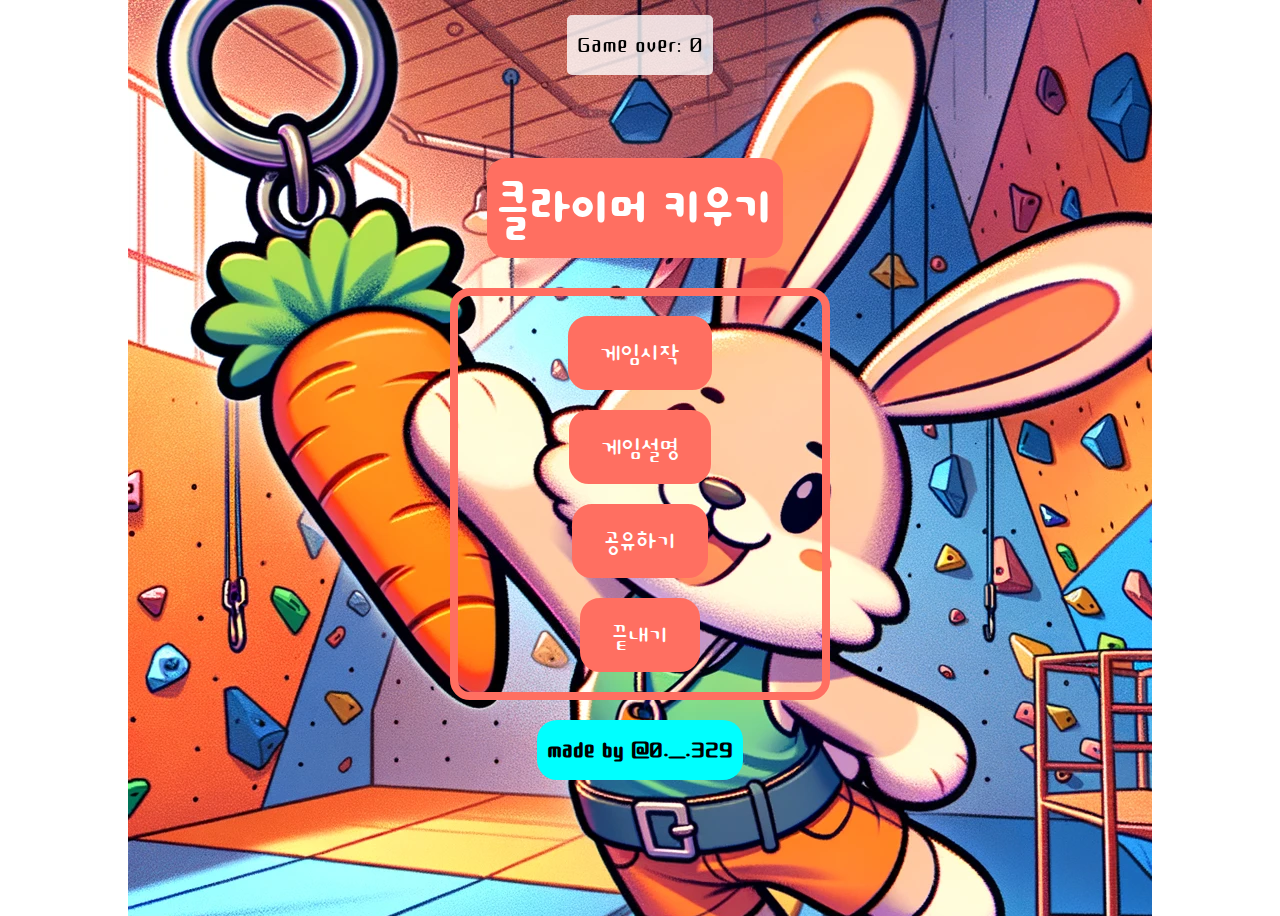
<file: index.html>
<!DOCTYPE html>
<html lang="ko">
    <head>
        <meta charset="UTF-8">
        <meta name="viewport" content="width=device-width, initial-scale=1.0">
        <title>Climber-Tycoon - 클라이머 키우기</title>
        <link rel="stylesheet" href="./CSS/styles.css">
        <link rel="preconnect" href="https://fonts.googleapis.com">
        <link
            rel="preconnect"
            href="https://fonts.gstatic.com"
            crossorigin="crossorigin">
        <link
            href="https://fonts.googleapis.com/css2?family=Cute+Font&display=swap"
            rel="stylesheet">
            <!-- 파비콘 추가 -->
        <link rel="icon" href="./Images/climb.ico" type="image/x-icon">   
    </head>
    <body>
        <div id ="gameOverDisplay">Game over: 0</div>
        <!-- 배경음악추가 -->
        <audio id="bgm" autoplay="autoplay" loop="loop">
            <source src="./Bgm/main-bgm.mp3" type="audio/mpeg">
            Your browser does not support the audio element.
        </audio>

        <div class="container">
            
            <h1 id="gameTitle">클라이머 키우기</h1>
        
            <div class="menu">
                <button onclick="startGame()">게임시작</button>
                <button onclick="showInstructions()">게임설명</button>
                <button onclick="shareGame()">공유하기</button>
                <button onclick="exitGame()">끝내기</button>
            </div>
            <div class="contact" onclick="insta()">made by @0._.329</div>
        </div>

        <!-- 모달 창 -->
        <div id="modal" class="modal">
            <div class="modal-content">
                <span class="close" onclick="closeModal()">&times;</span>
                <p>클라이머 키우기는
                    <hr>바쁜현대사회를 살아가는 클토(클라이밍에 미친토끼)의
                    고분군투 생존기입니다.
                    <br>
                    <br>다양한 위험으로부터 살아남아 최고의 클라이머에 도전하십시오!</p>
            </div>
        </div>

        <script src="./Js/script.js"></script>

    </body>
</html>
</file>
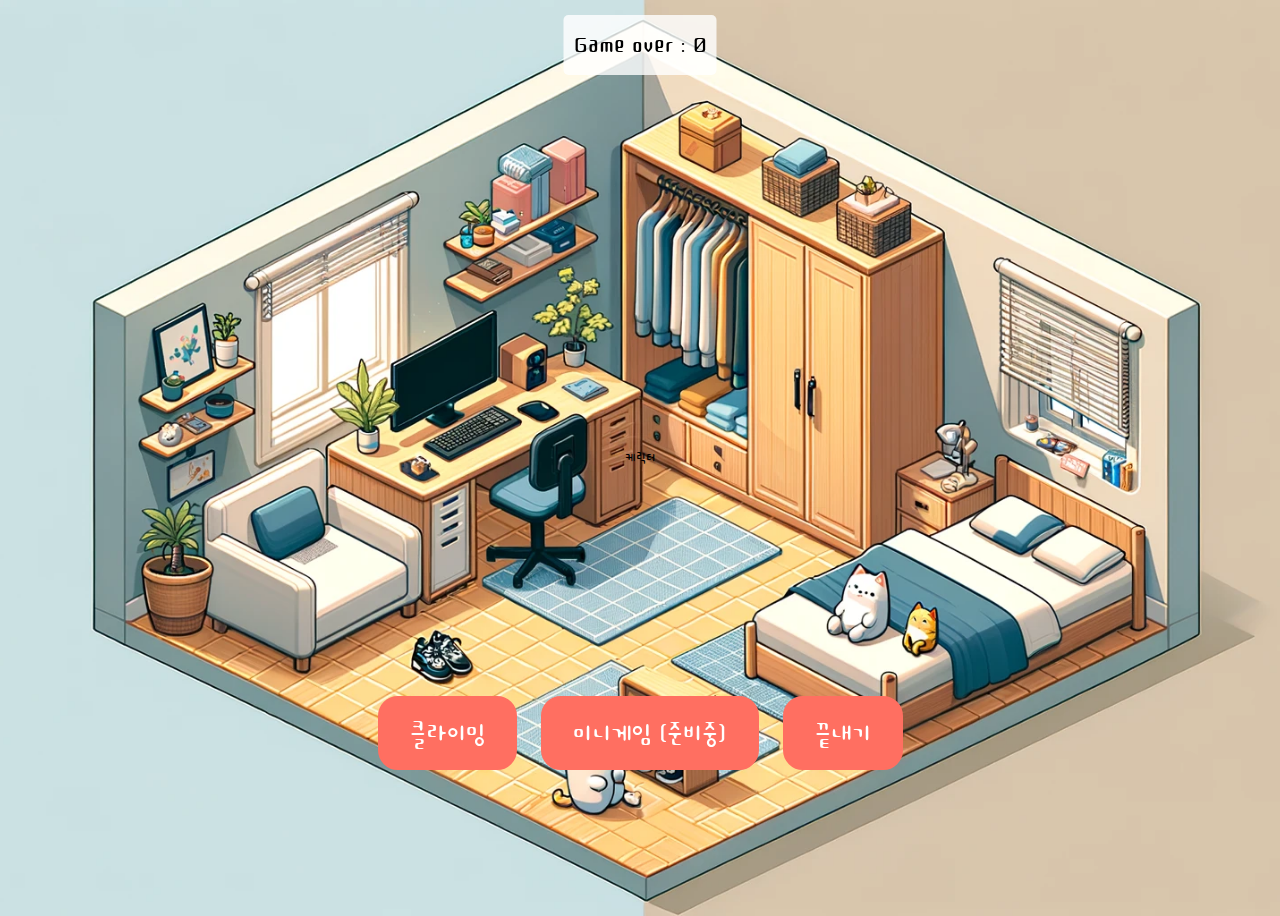
<file: Climber-Tycoon.html>
<!DOCTYPE html>
<html lang="ko">
    <head>
        <meta charset="UTF-8">
        <meta name="viewport" content="width=device-width, initial-scale=1.0">
        <title>Climber-Tycoon - Game</title>
        <link rel="stylesheet" href="./CSS/styles.css">
        <link rel="preconnect" href="https://fonts.googleapis.com">
        <link
            rel="preconnect"
            href="https://fonts.gstatic.com"
            crossorigin="crossorigin">
        <link
            href="https://fonts.googleapis.com/css2?family=Cute+Font&display=swap"
            rel="stylesheet">
            <!-- 파비콘 추가 -->
        <link rel="icon" href="./Images/climb.ico" type="image/x-icon">   
    </head>
    <body id="gameBody">
        <div id ="gameOverDisplay">Game over : 0</div>
        <div id ="gameScreen">
            <!-- 케릭터 표시 -->
            <div id="gamaCharacter">케릭터</div>
        </div>

        <!-- 게임메뉴버튼 -->
        <div id="gameButtons">
            <button onclick="startClimbing()">클라이밍</button>
            <button onclick="miniGame()">미니게임 (준비중)</button>
            <button onclick="exitClimbGame()">끝내기</button>
        </div>

        <!-- 게임종료 모달창 추가 -->
        <div id="exitGameModal" class="exitGameModal">
            <div class="extiGameModal-content">
                <span class="close" onclick="closeClimbGameModal()">&times;</span>
                <p>정말 종료하시겠습니까?</p>
                <button onclick="exitConfirm()">예</button>
                <button onclick="closeClimbGameModal()">아니오</button>
            </div>
        </div>

        <!-- 클라이밍 모달창 추가 -->
        <div id="climbGameModal" class="climbGameModal">
            <div class="climbGameModal-content">
                <span class="close" onclick="closeGameModal()">&times;</span>
                <p>오늘은 드디어 쉬는 날! 어디로 갈까?!</p>
                <ul>
                    <li><button onclick="newClimb()">클라이밍 (MBTI검사)</button></li>
                    <br>
                    <li><button onclick="miniGame()">훈련하기 (미니게임)</button></li>
                    <br>
                    <li><button onclick="noClimb()">오늘은... 쉰다!</button></li>
                    <br>
                </ul>
            </div>
        </div>





        <!-- 배경음악추가 -->
    <audio id="bgm" autoplay="autoplay" loop="loop">
        <source src="./Bgm/main-bgm.mp3" type="audio/mpeg">
        Your browser does not support the audio element.
    </audio>

        <div></div>

        <script src="./Js/script.js"></script>

    </body>
</html>
</file>
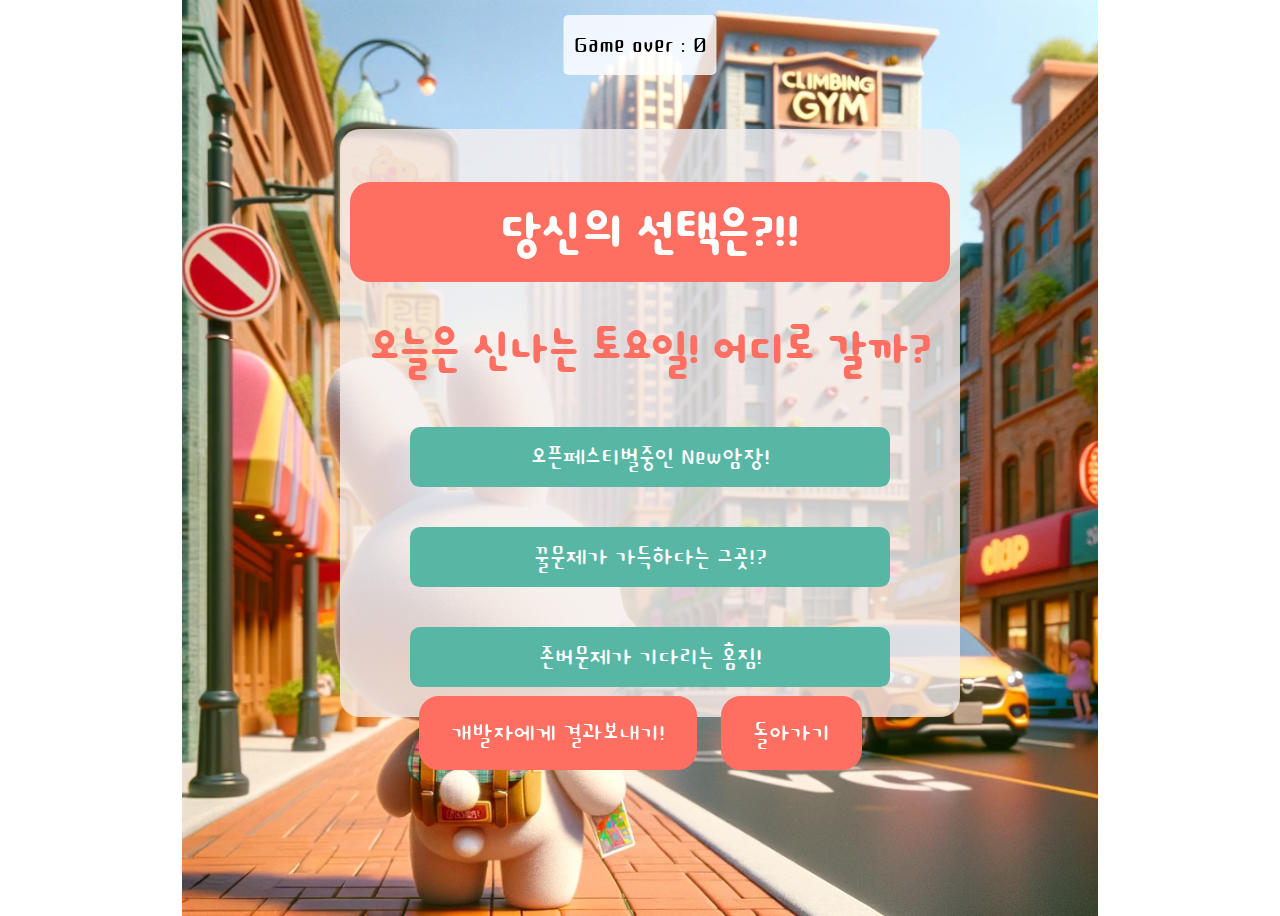
<file: game-newClimb.html>
<!DOCTYPE html>
<html lang="ko">
    <head>
        <meta charset="UTF-8">
        <meta name="viewport" content="width=device-width, initial-scale=1.0">
        <title>Climber-Tycoon - mewClimb</title>
        <link rel="stylesheet" href="./CSS/styles.css">
        <link rel="preconnect" href="https://fonts.googleapis.com">
        <link
            rel="preconnect"
            href="https://fonts.gstatic.com"
            crossorigin="crossorigin">
        <link
            href="https://fonts.googleapis.com/css2?family=Cute+Font&display=swap"
            rel="stylesheet">
            <!-- 파비콘 추가 -->
        <link rel="icon" href="./Images/climb.ico" type="image/x-icon">
        
        

    </head>
    
    <body id="gameGoBody">
        <div id="gameOverDisplay">Game over : 0</div>
        <div id ="gameGoDisplay"></div>
        <div id ="gameGoScreen">
            
                <h1>당신의 선택은?!!</h1>
                
                
        
                
            
        </div>

        
    
    
        <!-- 게임메뉴버튼 -->
        <div id="gameButtons">
            <button onclick="feedback()">개발자에게 결과보내기!</button>
            <button onclick="goHomeModal()">돌아가기</button>
        </div>

        <!-- goHome 모달창 추가 -->
        <div id="goHomeModal" class="goHomeModal">
            <div class="goHomeModal-content">
                <span class="close" onclick="closeGoHomeModal()">&times;</span>
                <p>집으로 돌아가시겠습니까?</p>
                <button onclick="goHome()">예</button>
                <button onclick="closeGoHomeModal()">아니오</button>
            </div>
        </div>

        




        <!-- 배경음악추가 -->
    <audio id="bgm" autoplay="autoplay" loop="loop">
        <source src="./Bgm/main-bgm.mp3" type="audio/mpeg">
        Your browser does not support the audio element.
    </audio>

        <div></div>

        <script src="./Js/script.js"></script>
        <script src="./Js/test.js"></script>
        


    
    </body>

</html>
</file>
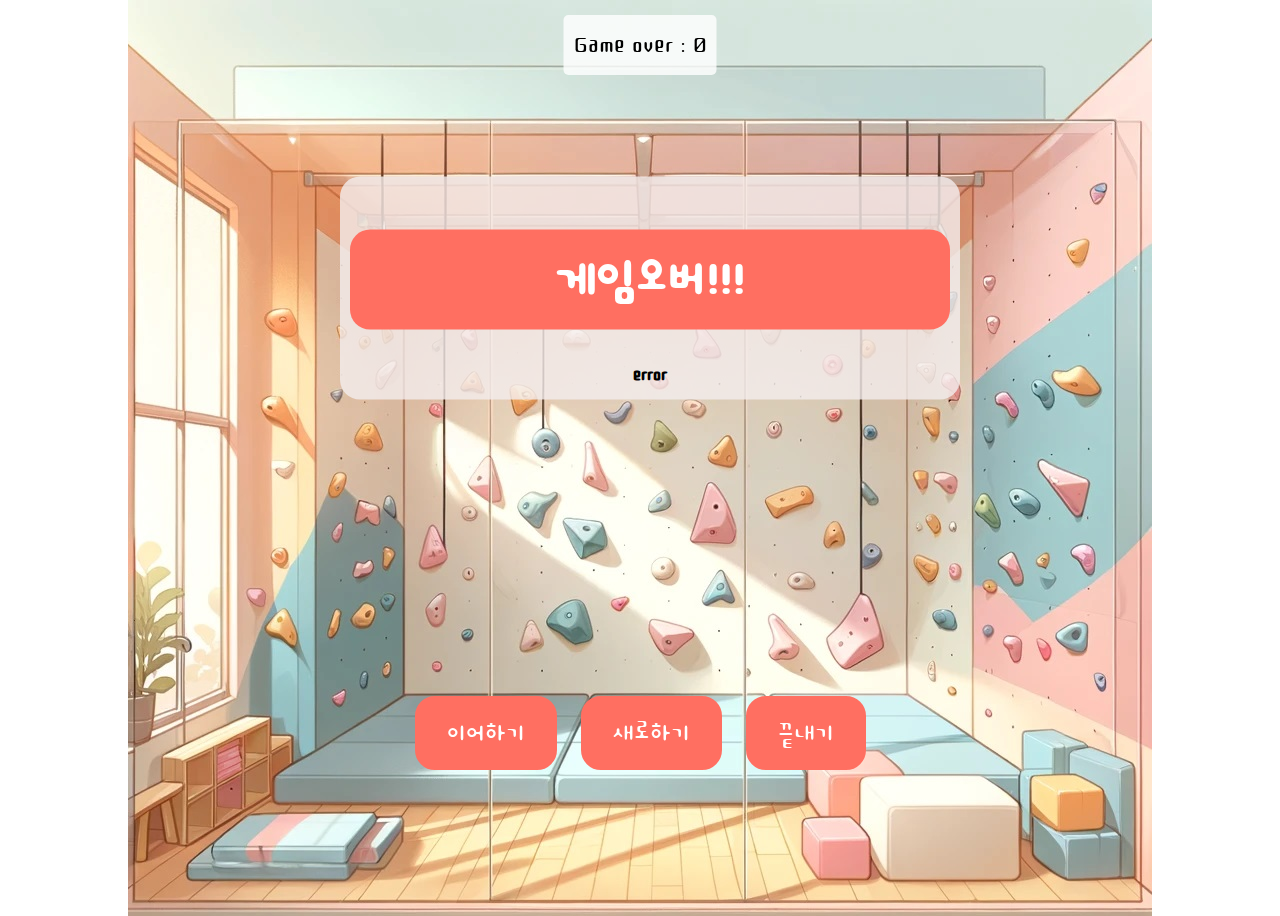
<file: game-over.html>
<!DOCTYPE html>
<html lang="ko">
    <head>
        <meta charset="UTF-8">
        <meta name="viewport" content="width=device-width, initial-scale=1.0">
        <title>Climber-Tycoon - GameOver</title>
        <link rel="stylesheet" href="./CSS/styles.css">
        <link rel="preconnect" href="https://fonts.googleapis.com">
        <link
            rel="preconnect"
            href="https://fonts.gstatic.com"
            crossorigin="crossorigin">
        <link
            href="https://fonts.googleapis.com/css2?family=Cute+Font&display=swap"
            rel="stylesheet">
            <!-- 파비콘 추가 -->
        <link rel="icon" href="./Images/climb.ico" type="image/x-icon">
        <!-- html2canvas 라이브러리 추가 -->
        <script src="https://html2canvas.hertzen.com/dist/html2canvas.min.js"></script>
        

    </head>
    
    <body id="gameOverBody">
        <div id ="gameOverDisplay">Game over : 0</div>
        <canvas id="gameCanvas" style="display: none;"></canvas>
        <div id ="gameScreen">
            <div id="gameResult">
                <h1>게임오버!!!</h1>
                <div id="endingContent" class="ending">
                
            </div>
                </div>
            
        </div>

        
    
    
        <!-- 게임메뉴버튼 -->
        <div id="gameButtons">
            <button onclick="restartGame()">이어하기</button>
            <button onclick="startGame()">새로하기</button>
            <button onclick="exitClimbGame()">끝내기</button>
        </div>

        <!-- 게임종료 모달창 추가 -->
        <div id="exitGameModal" class="exitGameModal">
            <div class="extiGameModal-content">
                <span class="close" onclick="closeClimbGameModal()">&times;</span>
                <p>정말 종료하시겠습니까?</p>
                <button onclick="exitGameOver()">예</button>
                <button onclick="closeClimbGameModal()">아니오</button>
            </div>
        </div>

        




        <!-- 배경음악추가 -->
        <audio id="bgm" autoplay="autoplay" loop="loop">
            <source src="./Bgm/main-bgm.mp3" type="audio/mpeg">
            Your browser does not support the audio element.
        </audio>

        <div></div>

        <script src="./Js/script.js"></script>
        <script>
            window.addEventListener("load",function(){
                displayEndingContent();
            })</script>


       
    </body>

</html>
</file>
<file: CSS/styles.css>
.container {
    display: flex;
    flex-direction: column;
    justify-content: center;
    align-items: center;
    height: 100vh;
}

h1{
    font-size:4rem;
    margin-bottom:30px;
    color: white;
    background-color: #FF6F61;
    border-radius: 20px;
    padding: 10px;
}

.menu{
    display: flex;
    flex-direction:column;
    align-items: center;
    margin-top: 0px;
    
}

button{
    margin:10px;
    padding:15px 30px;
    font-size:2rem;
    border:none;
    border-radius: 20px;
    background-color: #FF6F61;
    color:white;
    cursor:pointer;
    transition: background-color 0.3s;
    font-family: "Cute Font", sans-serif;

    /* 버튼 테두리 설정 */
    border: 2px solid #ff6f61;
    box-sizing: border-box;
}
/* 메뉴에 마우스 오버시 더 밝은색상으로 표시 */
button:hover{
    background-color: #FF8C7E;
    font-weight: bold;
}

.cute-font-regular {
    font-family: "Cute Font", sans-serif;
    font-weight: 400;
    font-style: normal;
}

body{
    font-family: "Cute Font", sans-serif;
    background-image: url(../Images/main-bg.jpeg);
    background-size: 1024px;
    background-position: center top;
    background-repeat: no-repeat;
    margin: top 30px;
}

#gameBody{
    position: relative;
    height: 100vh;
    display: flex;
    flex-direction: column;
    align-items: center;
    justify-content: center;
    text-align: center;
    background-image: url(../Images/game-room.jpeg);
    background-size: cover;
}

#gameOverBody{
    position: relative;
    height: 100vh;
    display: flex;
    flex-direction: column;
    align-items: center;
    justify-content: center;
    text-align: center;
    background-image: url(../Images/gameover-bg.jpg);
    background-size: contain top;
    
}


#gameGoBody{
    position: relative;
    height: 100vh;
    display: flex;
    flex-direction: column;
    align-items: center;
    justify-content: center;
    text-align: center;
    background-image: url(../Images/gogogo-bg.jpeg);
    background-size: contain;
    
}

#gameResult{
    position: absolute;
    width: 65%;
    max-width: 600px;
    min-height: min-content;
    top: 30%;
    left: 50%;
    transform: translate(-50%, -50%);
    text-align: center;
    background-color: rgba(244, 237, 237, 0.8);
    font-size: 1.5em;
    padding: 10px;
    margin: 10px;
    border-radius: 20px;
    font-weight: bold;
}


#gameButtons{
    position: fixed;
    bottom: 120px;
    
    
    
}

.menu {
    display: flex;
    flex-direction: column;
    align-items: center;

    border: 8px solid #ff6f61;
    border-radius: 20px;
    padding: 10px;
    box-sizing: border-box;
    max-width: 900px;
    min-width: 30%;
    margin-top:0 auto;
    
}

/* 모달 스타일 */
.modal{
    display: none;
    position: fixed;
    z-index: 9999;
    left: 50%;
    top: 50%;
    transform: translate(-50%,-50%);
    width: 80%;
    max-width: 600px;
    max-height: 80%;
    overflow-y: auto;
    background-color: rgba(0,0,0,0.5);
    border-radius: 20px;
}
.exitGameModal{
    display: none;
    position: fixed;
    z-index: 9999;
    left: 50%;
    top: 50%;
    transform: translate(-50%,-50%);
    width: 80%;
    max-width: 600px;
    max-height: 80%;
    overflow-y: auto;
    background-color: rgba(0,0,0,0.5);
    border-radius: 20px;
    font-size: 2em;
    color: #ff6f61;
    font-weight: bold;
    text-align: center;
}

.climbGameModal{
    display: none;
    position: fixed;
    z-index: 9999;
    left: 50%;
    top: 50%;
    transform: translate(-50%,-50%);
    width: 80%;
    max-width: 600px;
    max-height: 80%;
    overflow-y: auto;
    background-color: rgba(0,0,0,0.6);
    border-radius: 20px;
    font-size: 2em;
    color: #ff6f61;
    font-weight: bold;
    text-align: center;
    padding: 20px;
    
}


.goHomeModal{
    display: none;
    position: fixed;
    z-index: 9999;
    left: 50%;
    top: 50%;
    transform: translate(-50%,-50%);
    width: 80%;
    max-width: 600px;
    max-height: 80%;
    overflow-y: auto;
    background-color: rgba(0,0,0,0.6);
    border-radius: 20px;
    font-size: 2em;
    color: #ff6f61;
    font-weight: bold;
    text-align: center;
    padding: 20px;
    
}

.modal-content{
    background-color: white;
    margin: 20% auto;
    padding: 20px;
    border: 1px solid #888;
    width: 80%;
    position: relative;
    border-radius: 20px;
    font-size: 2em;
    text-align: center;
    color: #ff6f61;
    font-weight: bold;
}
.close{
    color: #aaa;
    float: right;
    font-size: 2em;
    font-weight: bold;
}
.close:hover,
.close:focus {
    color:black;
    text-decoration: none;
    cursor:pointer;

}

.contact{
    margin: 20px;
    padding: 10px;
    font-size: 2em;
    color: color-mix(in srgb, color percentage, color percentage);
    font-weight: bold;
    background-color: aqua;
    border-radius: 20px;
}

.contact:hover{
    background-color: aquamarine;
    color: azure;
    cursor:pointer;
}

ul{
    list-style:none;
    
}
/* 타이틀 BGM 설정부분 */

#gameTitle{
    margin-right: 10px;
    display: flex;
    align-items: center;
    cursor:pointer;
}



#gameCanvas{
    display: block;
    position: absolute;
    top: 0;
    left: 0;
}

#gameResult{
    position: absolute;
}

p1{
    color: red;

}

#gameGoScreen {
    opacity: 0;
    transition: opacity 1s ease-out; /* 1초 동안 서서히 투명도가 변하도록 설정 */
    position: absolute;
    width: 55%;
    max-width: 600px;
    min-height: min-content;
    
    top: 45%;
    left: 50%;
    transform: translate(-50%, -50%);
    text-align: center;
    background-color: rgba(244, 237, 237, 0.8);
    font-size: 1.5em;
    padding: 10px;
    margin: 10px;
    border-radius: 20px;
    font-weight: bold;
}

#gameGoScreen h2{
    margin: 20px 0;
    color: #FF6F61;
    font-weight: bold;
    font-size: 2.5em;
}

#gameGoScreen button{
    display: inline-block;
    margin: 20px auto;
    padding: 10px 20px;
    background-color: #58b6a5;
    color: white;
    border: none;
    border-radius: 10px;
    cursor: pointer;
    transition: background-color 0.3s;
    width: 80%;
    
}

#gameGoScreen button:hover{
    background-color: #0056b3;
}

#gameOverDisplay{
    position: fixed; /* 요소를 고정 위치로 설정합니다. */
    top: 5%; /* 화면의 수직 중앙에 위치하도록 합니다. */
    left: 50%; /* 화면의 수평 중앙에 위치하도록 합니다. */
    transform: translate(-50%, -50%); /* 요소를 수평 및 수직으로 이동하여 정확한 중앙에 위치시킵니다. */
    z-index: 9999; /* 다른 요소들 위에 위치하도록 설정합니다. */
    background-color: rgba(255, 255, 255, 0.8); /* 배경색을 투명하게 설정합니다. */
    padding: 10px; /* 내부 여백을 추가합니다. */
    border-radius: 5px; /* 모서리를 둥글게 만듭니다. */
    font-size: 2em;

}

@media (max-width: 768px){
    body{
        background-size: cover;
    }

    body#gameGoBody {
        background-size: contain;
    }

    #gameGoScreen h1{
        font-size: 2em;
    }

    #gameGoScreen{
    width: 80%;
    }
    #gameGoScreen h2{
        font-size: 1.5em;
        font-weight: bold;
    }

    #gameButtons{
        position: fixed;
        bottom: 80px;
        
        
        
    }
}


@media (min-width: 350px) and (max-width: 768px){
    body{
        background-size: cover;
    }

    body#gameGoBody{
    
    background-size: cover;
    }

    #gameGoScreen h1{
        font-size: 2em;
    }

    #gameGoScreen{
    width: 80%;
    }
    #gameGoScreen h2{
        font-size: 1.5em;
        font-weight: bold;
    }

    #gameButtons{
        position: fixed;
        bottom: 50px;
        
        
        
    }

    button{
        margin:5px;
        padding:5px 10px;
        font-size:1.5rem;
        border:none;
        border-radius: 20px;
        background-color: #FF6F61;
        color:white;
        cursor:pointer;
        transition: background-color 0.3s;
        font-family: "Cute Font", sans-serif;
    
        /* 버튼 테두리 설정 */
        border: 2px solid #ff6f61;
        box-sizing: border-box;
    }

    #gameResult{
        top:40%

    }
}
</file>
